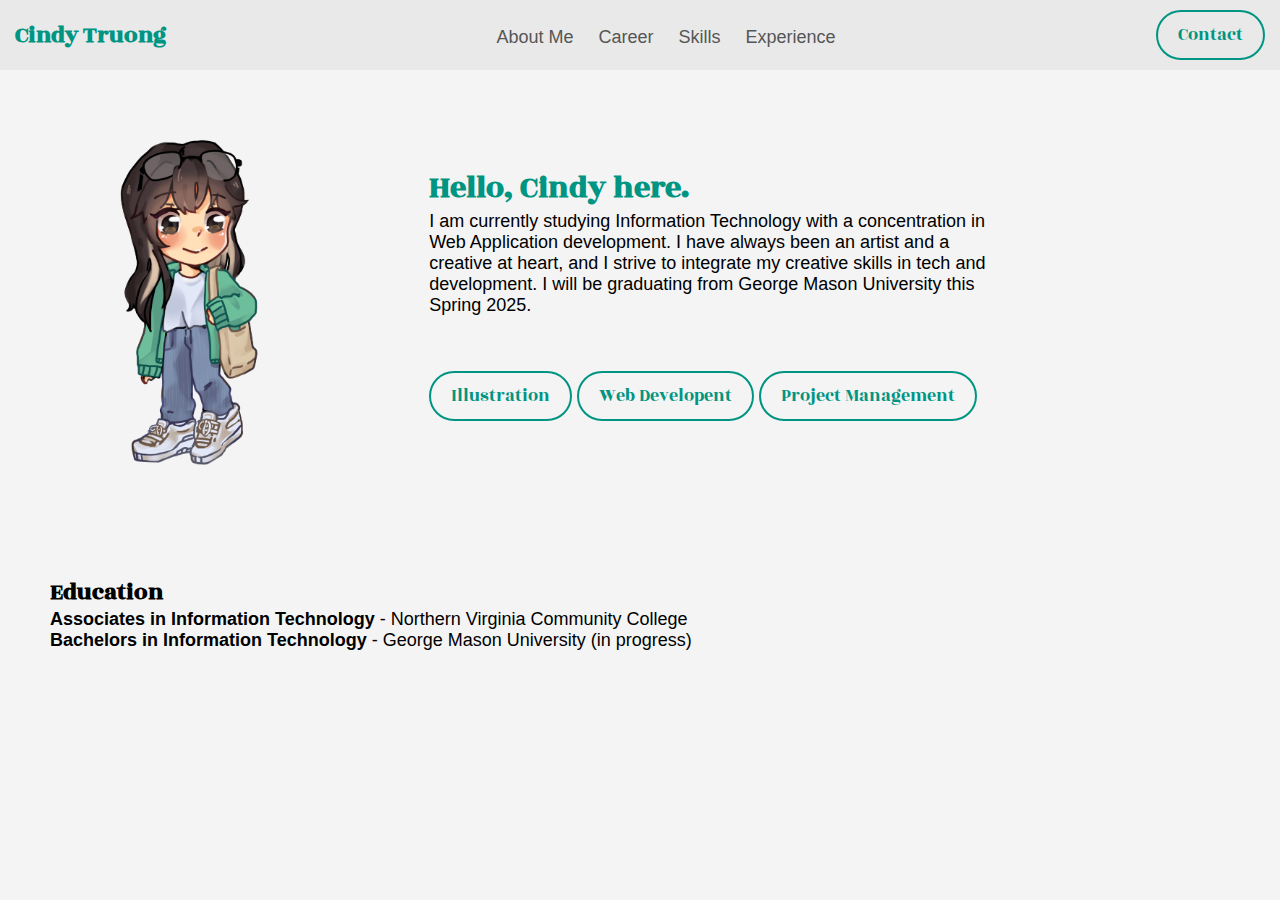
<file: index.html>
<!DOCTYPE html>
<html lang="en">
<head>
    <meta charset="UTF-8">
    <title>About Me</title>

    <!-- css -->
    <link rel="stylesheet" href="stylesheet.css">

    <!-- import font -->
    <link rel="preconnect" href="https://fonts.googleapis.com">
    <link rel="preconnect" href="https://fonts.gstatic.com" crossorigin>
    <link href="https://fonts.googleapis.com/css2?family=Fredoka:wght@300..700&family=Rozha+One&display=swap" rel="stylesheet">

</head>
<body>
<header class="navbar">
    <div class="navbar-left">
        <h1 class="name">Cindy Truong</h1>
    </div>
    <div class="navbar-center">
        <nav>
            <ul>
            <li><a href="index.html">About Me</a></li>
            <li><a href="career.html">Career</a></li>
            <li><a href="skills.html">Skills</a></li>
            <li><a href="experience.html">Experience</a></li>
            </ul>
        </nav>
    </div>
    <div class="navbar-right">
        <a href="contact.html" class="button-wrapper">
            <button class="button">Contact</button>
        </a>
    </div>
  </header>


<div class="container">
<img class="image" alt="Drawing of me" src="cindydrawing.png" width="400" height="400">   

    <div class="text-wrap">
    <h1 class="name">Hello, Cindy here.</h1>


    <p> I am currently studying Information Technology with a concentration in
        Web Application development. I have always been an artist and a creative at heart, and I strive to integrate my creative skills in tech
        and development. I will be graduating from George Mason University this Spring 2025.
    </p>
        <div class="center">
            <button class="button">Illustration</button> 
            <button class="button">Web Developent</button> 
            <button class="button">Project Management</button>
        </div>
    </div>
</div>

<div class="text-wrap">
<h2>Education</h2></body>
<p><strong>Associates in Information Technology</strong> - Northern Virginia Community College</p>
<p><strong>Bachelors in Information Technology</strong> - George Mason University (in progress)</p>
</div>

</body>
</html>
</file>
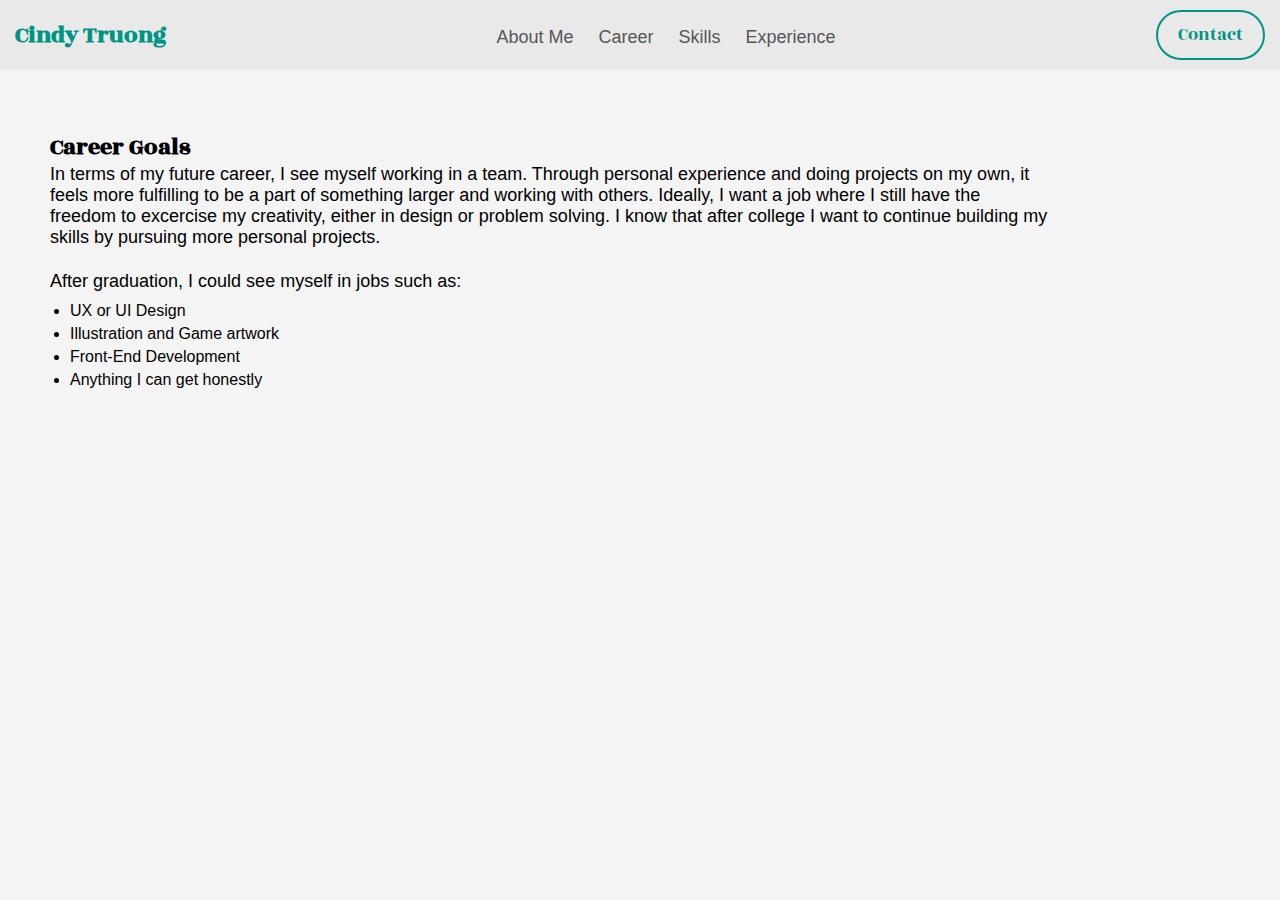
<file: career.html>
<!DOCTYPE html>
<html lang="en">
<head>
    <meta charset="UTF-8">
    <title>Career</title>

    <!-- css -->
    <link rel="stylesheet" href="stylesheet.css">

    <!-- import font -->
    <link rel="preconnect" href="https://fonts.googleapis.com">
    <link rel="preconnect" href="https://fonts.gstatic.com" crossorigin>
    <link href="https://fonts.googleapis.com/css2?family=Fredoka:wght@300..700&family=Rozha+One&display=swap" rel="stylesheet">


</head>
<body>

<header class="navbar">
    <div class="navbar-left">
        <h1 class="name">Cindy Truong</h1>
    </div>
    <div class="navbar-center">
        <nav>
            <ul>
            <li><a href="index.html">About Me</a></li>
            <li><a href="career.html">Career</a></li>
            <li><a href="skills.html">Skills</a></li>
            <li><a href="experience.html">Experience</a></li>
            </ul>
        </nav>
    </div>
    <div class="navbar-right">
        <a href="contact.html" class="button-wrapper">
            <button class="button">Contact</button>
        </a>
    </div>
  </header>

<div class="text-wrap">
    <h2 class>Career Goals</h2>
    <p>In terms of my future career, I see myself working in a team. Through personal experience and doing
        projects on my own, it feels more fulfilling to be a part of something larger and working with others. 
        Ideally, I want a job where I still have the freedom to excercise my creativity, either in design or problem solving.
        I know that after college I want to continue building my skills by pursuing more personal projects.
    </p>
    <br><p>After graduation, I could see myself in jobs such as:</p>
    <ul>
        <li>UX or UI Design</li>
        <li>Illustration and Game artwork</li>
        <li>Front-End Development</li>
        <li>Anything I can get honestly</li>
    </ul>
</div>

</body>
</html>
</file>
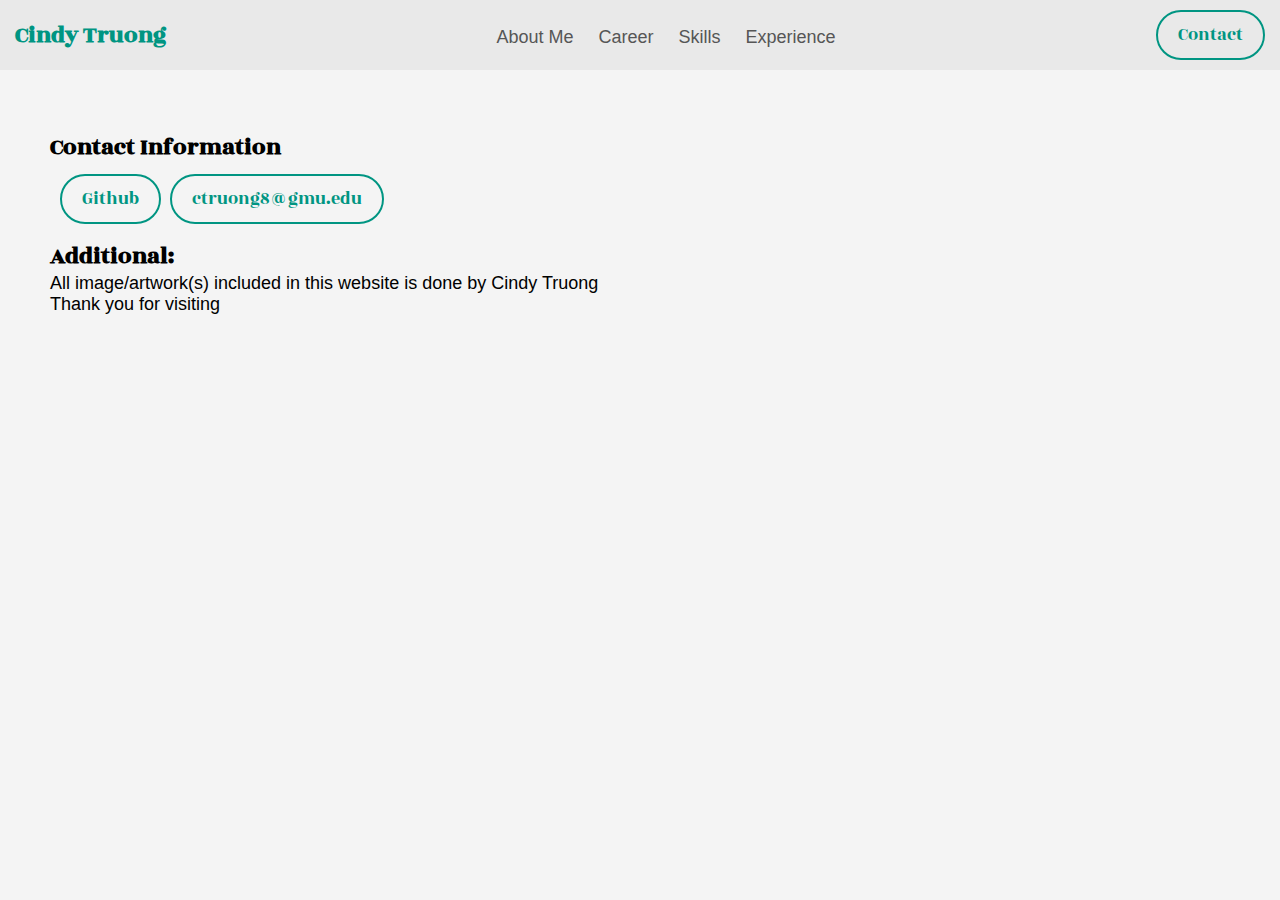
<file: contact.html>
<!DOCTYPE html>
<html lang="en">
<head>
    <meta charset="UTF-8">
    <title>Contact</title>

    <!-- css -->
    <link rel="stylesheet" href="stylesheet.css">

    <!-- import font -->
    <link rel="preconnect" href="https://fonts.googleapis.com">
    <link rel="preconnect" href="https://fonts.gstatic.com" crossorigin>
    <link href="https://fonts.googleapis.com/css2?family=Fredoka:wght@300..700&family=Rozha+One&display=swap" rel="stylesheet">


</head>
<body>

<header class="navbar">
    <div class="navbar-left">
        <h1 class="name">Cindy Truong</h1>
    </div>
    <div class="navbar-center">
        <nav>
            <ul>
            <li><a href="index.html">About Me</a></li>
            <li><a href="career.html">Career</a></li>
            <li><a href="skills.html">Skills</a></li>
            <li><a href="experience.html">Experience</a></li>
            </ul>
        </nav>
    </div>
    <div class="navbar-right">
        <a href="contact.html" class="button-wrapper">
            <button class="button">Contact</button>
        </a>
    </div>
  </header>

<div class="text-wrap">
<h2>Contact Information</h2>
<ul>

    <a href="https://github.com/ctru0" target="_blank" class="button-wrapper"><button class="button">Github</button></a>
    <button class="button">ctruong8@gmu.edu</button>
</ul>

<h2>Additional:</h2>
<p>All image/artwork(s) included in this website is done by Cindy Truong</p>
<p>Thank you for visiting</p>
</div>
</body>
</html>
</file>
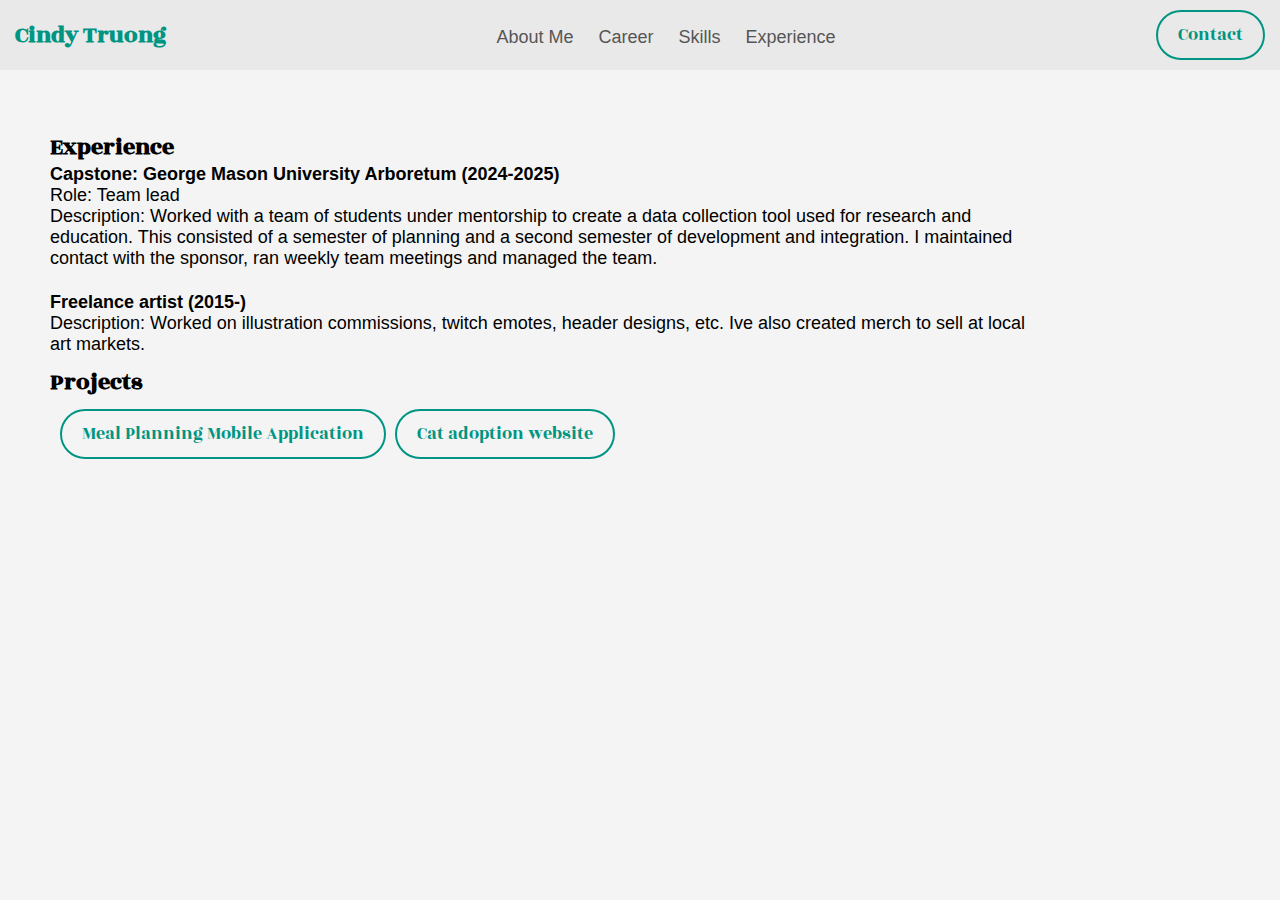
<file: experience.html>
<!DOCTYPE html>
<html lang="en">
<head>
    <meta charset="UTF-8">
    <title>Experience</title>

    <!-- css -->
    <link rel="stylesheet" href="stylesheet.css">

    <!-- import font -->
    <link rel="preconnect" href="https://fonts.googleapis.com">
    <link rel="preconnect" href="https://fonts.gstatic.com" crossorigin>
    <link href="https://fonts.googleapis.com/css2?family=Fredoka:wght@300..700&family=Rozha+One&display=swap" rel="stylesheet">


</head>
<body>

<header class="navbar">
    <div class="navbar-left">
        <h1 class="name">Cindy Truong</h1>
    </div>
    <div class="navbar-center">
        <nav>
            <ul>
            <li><a href="index.html">About Me</a></li>
            <li><a href="career.html">Career</a></li>
            <li><a href="skills.html">Skills</a></li>
            <li><a href="experience.html">Experience</a></li>
            </ul>
        </nav>
    </div>
    <div class="navbar-right">
        <a href="contact.html" class="button-wrapper">
            <button class="button">Contact</button>
        </a>
    </div>
  </header>

  <div class="text-wrap">
    <h2 class>Experience</h2>
    <p><strong>Capstone: George Mason University Arboretum (2024-2025)</strong></p>
    <p>Role: Team lead</p>
    <p>Description: Worked with a team of students under mentorship to create a data collection tool used for research
        and education. This consisted of a semester of planning and a second semester of development and integration. I
        maintained contact with the sponsor, ran weekly team meetings and managed the team. 
    </p>
    <br>
    <p><strong>Freelance artist (2015-)</strong></p>
    <p>Description: Worked on illustration commissions, twitch emotes, header designs, etc. Ive also
        created merch to sell at local art markets.
    </p>
    <h2>Projects</h2>
    <ul>
        <button class="button">Meal Planning Mobile Application</button>
        <a href="https://mason.gmu.edu/~ctruong8/home.html" target="_blank" class="button-wrapper"><button class="button">Cat adoption website</button></a>
    </ul>
</div>


</body>
</html>
</file>
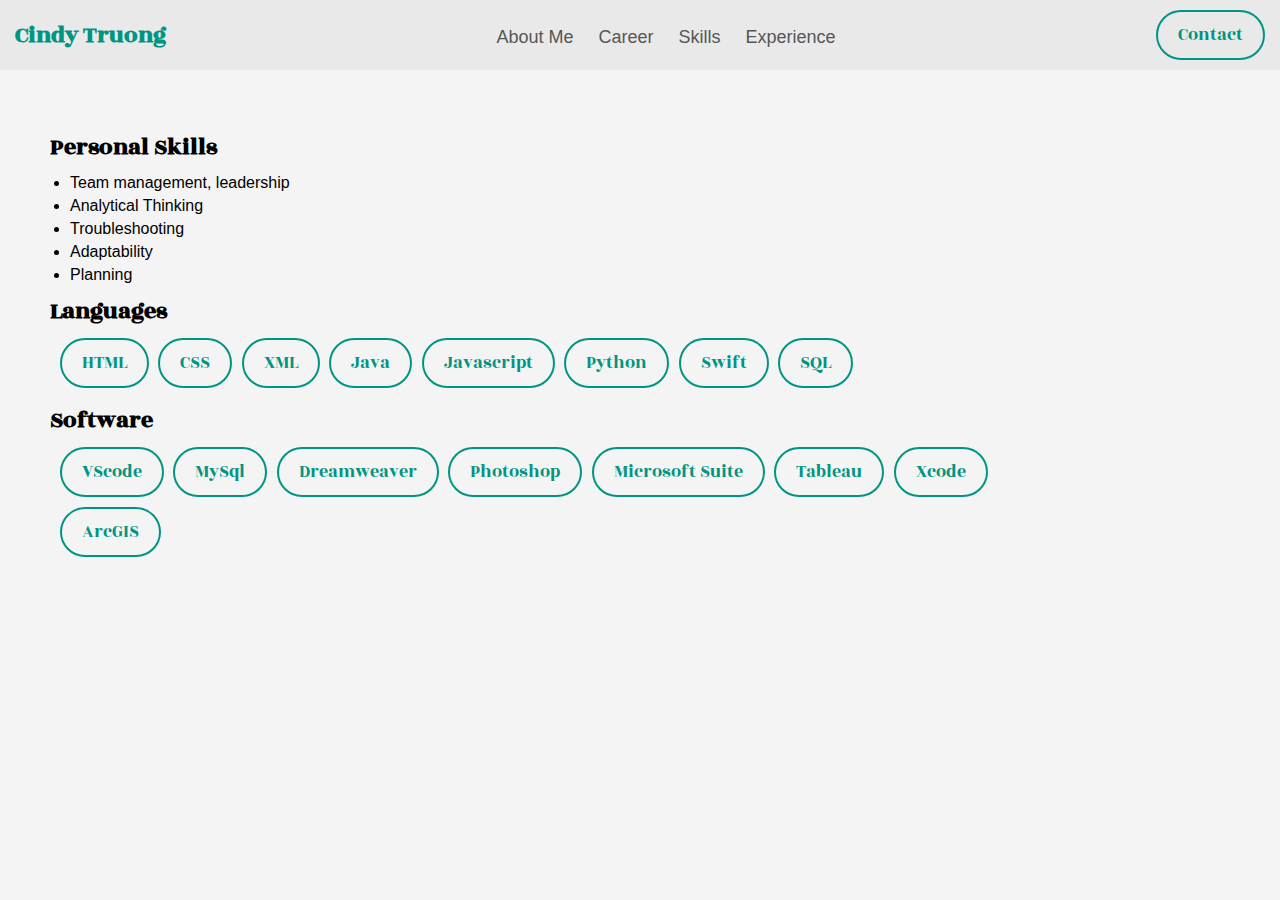
<file: skills.html>
<!DOCTYPE html>
<html lang="en">
<head>
    <meta charset="UTF-8">
    <title>Skills</title>

    <!-- css -->
    <link rel="stylesheet" href="stylesheet.css">

    <!-- import font -->
    <link rel="preconnect" href="https://fonts.googleapis.com">
    <link rel="preconnect" href="https://fonts.gstatic.com" crossorigin>
    <link href="https://fonts.googleapis.com/css2?family=Fredoka:wght@300..700&family=Rozha+One&display=swap" rel="stylesheet">

</head>
<body>

<header class="navbar">
    <div class="navbar-left">
        <h1 class="name">Cindy Truong</h1>
    </div>
    <div class="navbar-center">
        <nav>
            <ul>
            <li><a href="index.html">About Me</a></li>
            <li><a href="career.html">Career</a></li>
            <li><a href="skills.html">Skills</a></li>
            <li><a href="experience.html">Experience</a></li>
            </ul>
        </nav>
    </div>
    <div class="navbar-right">
        <a href="contact.html" class="button-wrapper">
            <button class="button">Contact</button>
        </a>
    </div>
  </header>

<div class="text-wrap">
    <h2>Personal Skills</h2>
    <ul>
        <li>Team management, leadership</li>
        <li>Analytical Thinking</li>
        <li>Troubleshooting</li>
        <li>Adaptability</li>
        <li>Planning</li>
    </ul>

    <h2>Languages</h2>
    <ul>
        <button class="button">HTML</button>
        <button class="button">CSS</button>
        <button class="button">XML</button>
        <button class="button">Java</button>
        <button class="button">Javascript</button>
        <button class="button">Python</button>
        <button class="button">Swift</button>
        <button class="button">SQL</button>
    </ul>
    
    <h2>Software</h2>
    <ul>
        <button class="button">VScode</button>
        <button class="button">MySql</button>
        <button class="button">Dreamweaver</button>
        <button class="button">Photoshop</button>
        <button class="button">Microsoft Suite</button>
        <button class="button">Tableau</button>
        <button class="button">Xcode</button>
        <button class="button">ArcGIS</button>
    </ul>

</div>
</body>
</html>
</file>
<file: stylesheet.css>
* {
    margin: 0;
    padding: 0;
    box-sizing: border-box;
}

body {
    font-family: "Rozha One", serif;
    background-color: #f4f4f4;
}

.navbar {
    display: flex;
    justify-content: space-between;
    align-items: center;
    background-color: #e9e9e9;
    color: white;
    padding: 5px 10px;
}

.navbar-left .name {
    font-size: 24px;
    font-weight: bold;
    margin-left: 5px;
}

.navbar-center nav ul {
    display: flex;
    gap: 25px;
    list-style: none;
}

.navbar-center nav ul li {
    margin: 0;
}

.navbar-center nav ul li a {
    text-decoration: none;
    color: rgb(86, 86, 86);
    font-size: 18px;
    transition: color 0.3s;
}

.navbar-center nav ul li a:hover {
    color: #009582;
    font-style: italic
}

.button {
    background-color: transparent;
    color: #009582;
    border: 2px solid #009582;
    padding: 10px 20px;
    font-family: "Rozha One", serif;
    font-size: 18px;
    border-radius: 25px;
    transition: background-color 0.3s;
    margin-right: 5px;
    margin-top: 5px;
    margin-bottom: 5px;
}

.button:hover {
    background-color: #009582;
    color: white
}
.name {
    color: #009582;
}

.container{
    display: flex;
    align-items: flex-start;
    margin-top: 45px;
    margin-right: 50px;
    max-width: 1000px;
}


.text-wrap{
    display: flex;
    flex-direction: column;
    margin-top: 50px;
    margin-left: 50px;
    max-width: 1000px;
}

.center{
    display: flex;
    justify-content: left;
    margin-top: 50px;
}

p{
    font-family: Arial, Helvetica, sans-serif;
    letter-spacing: 0px;
    font-size: 18px;
}

ul, li{
    margin-left: 10px;
    margin-top: 5px;
    font-family: Arial, Helvetica, sans-serif;
}

h2{
    margin-top: 10px;
}
</file>
